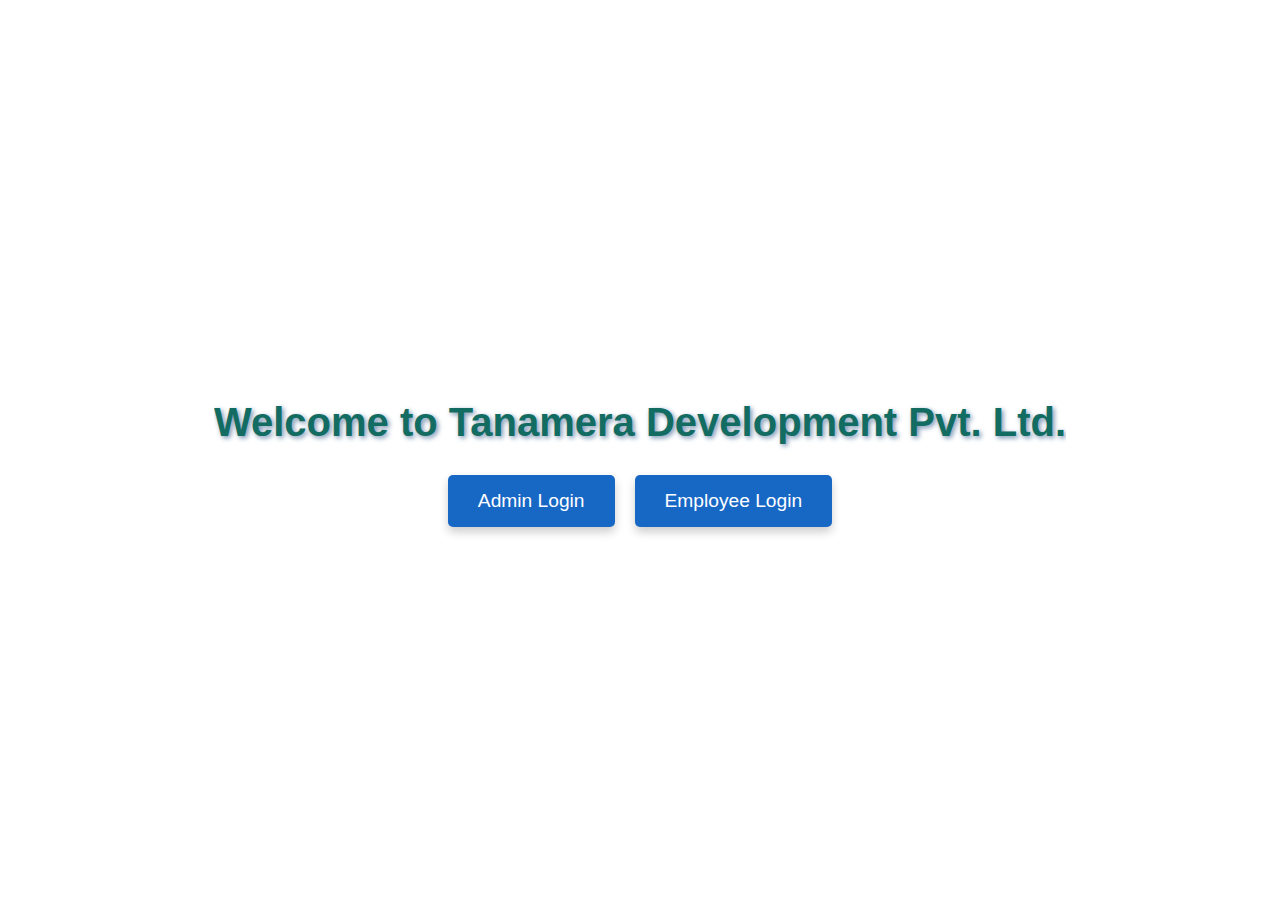
<file: index.html>
<!DOCTYPE html>
<html lang="en">
<head>
    <meta charset="UTF-8">
    <meta name="viewport" content="width=device-width, initial-scale=1.0">
    <title>Login Page</title>
    <link rel="stylesheet" href="assets/style.css">
</head>
<body>
   <div class="container">
        <h1 id="welcome-text">Welcome to Tanamera Development Pvt. Ltd.</h1>
        <div class="button-container">
            <button class="login-button" onclick="location.href='admin-login.html'">Admin Login</button>
            <button class="login-button" onclick="location.href='employee-login.html'">Employee Login</button>
        </div>
    </div>
</body>
</html>
</file>
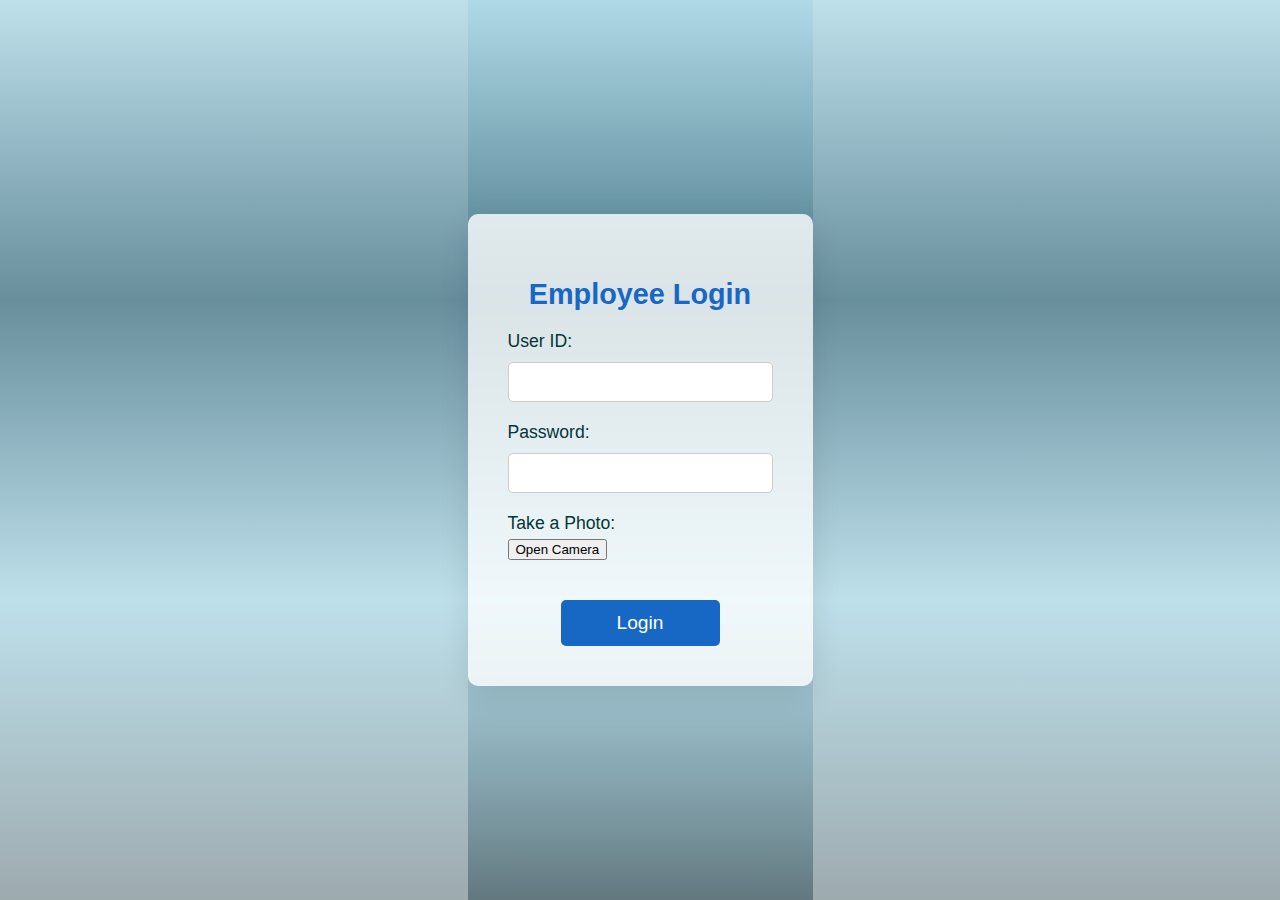
<file: employee-login.html>
<!DOCTYPE html>
<html lang="en">
<head>
    <meta charset="UTF-8">
    <meta name="viewport" content="width=device-width, initial-scale=1.0">
    <title>Employee Login</title>
    <link rel="stylesheet" href="assets/employee-login.css">
</head>
<body>
    <div class="login-container">
        <h2>Employee Login</h2>
        <form action="#" method="POST">
            <!-- User ID Field -->
            <div class="form-group">
                <label for="user-id">User ID:</label>
                <input type="text" id="user-id" name="user-id" required>
            </div>
            
            <!-- Password Field -->
            <div class="form-group">
                <label for="password">Password:</label>
                <input type="password" id="password" name="password" required>
            </div>
            
            <!-- Camera Access Button -->
            <div class="form-group">
                <label for="camera-button">Take a Photo:</label>
                <button type="button" id="camera-button">Open Camera</button>
            </div>
            
            <!-- Camera Preview and Capture -->
            <div class="camera-container">
                <video id="camera-stream" autoplay playsinline style="display: none;"></video>
                <canvas id="photo-canvas" style="display: none;"></canvas>
                <img id="photo-preview" alt="Photo Preview" style="display: none; margin-top: 10px; width: 100%; height: auto; border-radius: 5px;">
                <button type="button" id="capture-button" style="display: none;">Capture Photo</button>
            </div>
            
            <!-- Login Button -->
            <button type="submit" class="login-button">Login</button>
        </form>
    </div>

<script src="assets/JS/employee-login.js"></script>
</body>
</html>
</file>
<file: assets/style.css>
/* Resetting default styles */
body, html {
    margin: 0;
    padding: 0;
    font-family: Arial, sans-serif;
    height: 100%;
    display: flex;
    justify-content: center;
    align-items: center;
    overflow: hidden;
}


.container {
    text-align: center;
    color: white;
    z-index: 1;
    position: relative;
}

#welcome-text{
    margin-bottom: 30px;
    font-size: 2.5em;
    color: #126c62;
    text-shadow: 2px 2px 5px #7490b0;
}

.button-container {
    display: flex;
    justify-content: center;
    gap: 20px;
}

.login-button {
    padding: 15px 30px;
    font-size: 1.2em;
    background-color: #1767c5;
    color: white;
    border: none;
    border-radius: 5px;
    cursor: pointer;
    box-shadow: 0px 5px 10px rgba(0, 0, 0, 0.2);
    transition: background-color 0.3s, box-shadow 0.3s;
}

.login-button:hover {
    background-color: #033537;
    box-shadow: 0px 8px 15px rgba(0, 0, 0, 0.4);
}

@media screen and (max-width: 560px) {
    .button-container{
        flex-direction: column;
        align-items: center;
    }

    .login-button{
        width: 70%;
        font-size: 1rem;
        align-self: center;
    }
}
</file>
<file: assets/employee-login.css>
/* Resetting default styles */
body, html {
    margin: 0;
    padding: 0;
    font-family: Arial, sans-serif;
    display: flex;
    justify-content: center;
    align-items: center;
    height: 100vh;
    background: linear-gradient(
        to bottom, 
        rgba(173, 216, 230, 0.8), 
        rgba(66, 114, 131, 0.8),
        rgba(173, 216, 230, 0.8),
        rgba(11, 44, 55, 0.4)
    );
    background-size: cover;
}

/* Container for login form */
.login-container {
    background-color: rgba(255, 255, 255, 0.8);
    padding: 40px;
    border-radius: 10px;
    box-shadow: 0px 10px 30px rgba(0, 0, 0, 0.1);
    /* width: 350px; */
    text-align: center;
}

/* Form heading */
h2 {
    margin-bottom: 20px;
    color: #1767c5;
    font-size: 1.8em;
}

/* Form group styling */
.form-group {
    margin-bottom: 20px;
    text-align: left;
}

/* Labels for form fields */
label {
    display: block;
    margin-bottom: 5px;
    font-size: 1.1em;
    color: #033537;
}

/* Input fields styling */
input[type="text"], input[type="password"], input[type="file"] {
    width: 100%;
    padding: 10px;
    margin-top: 5px;
    border: 1px solid #ccc;
    border-radius: 5px;
    box-sizing: border-box;
    font-size: 1em;
}

/* Login button */
.login-button {
    width: 60%; /* Login button width */
    padding: 12px 0;
    background-color: #1767c5;
    color: white;
    border: none;
    border-radius: 5px;
    font-size: 1.2em;
    cursor: pointer;
    transition: background-color 0.3s, transform 0.3s;
    margin-top: 20px;
}

/* Hover effect for login button */
.login-button:hover {
    background-color: #033537;
    transform: translateY(-3px);
}

@media screen and (max-width: 560px) {
    .login-container{
        margin: 0% 5%;
    }
}

/* Add styles for photo preview */
#photo-preview {
    height: 30%;
    width: 30%;
    margin-top: 15px;
    border: 2px solid #ccc;
    box-shadow: 0px 5px 10px rgba(0, 0, 0, 0.1);
}

.camera-container{
    width: 265px;
    height: auto;
}

.camera-container #camera-stream{
    width: 100%;
}
</file>
